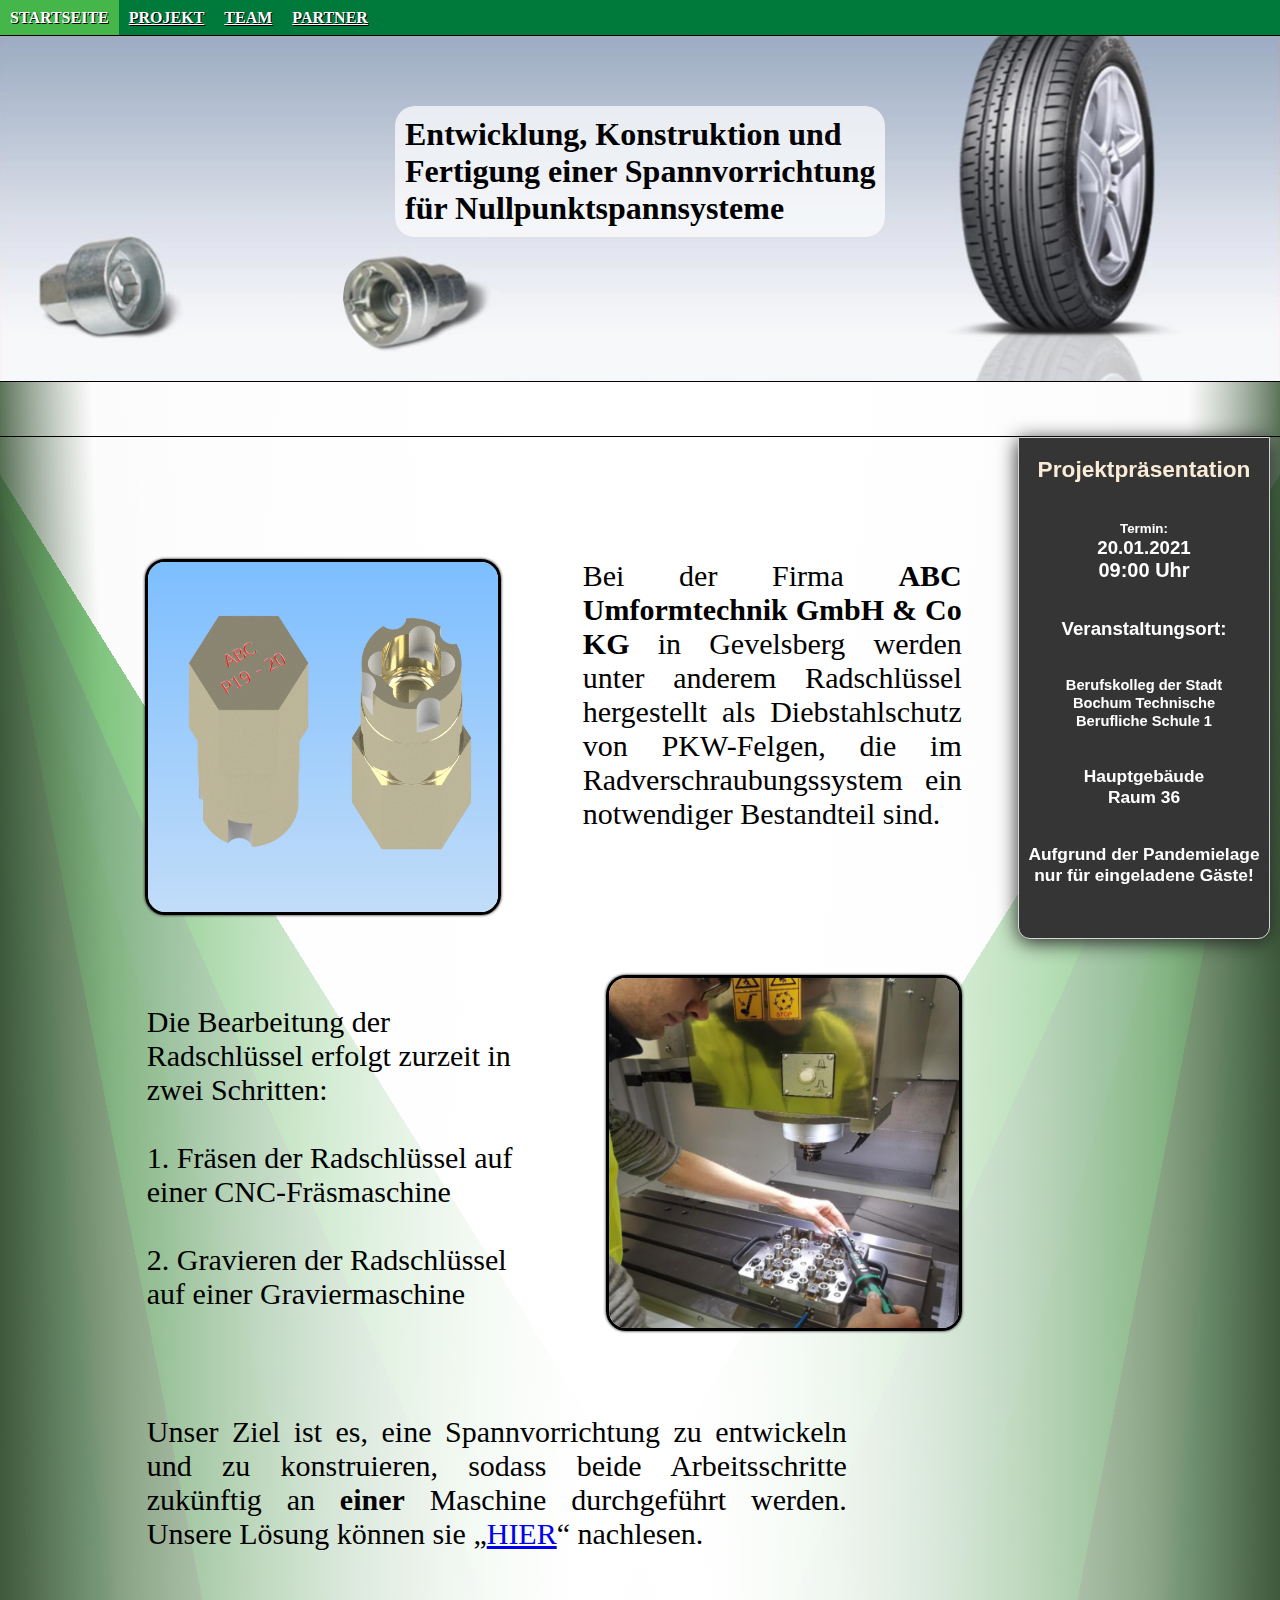
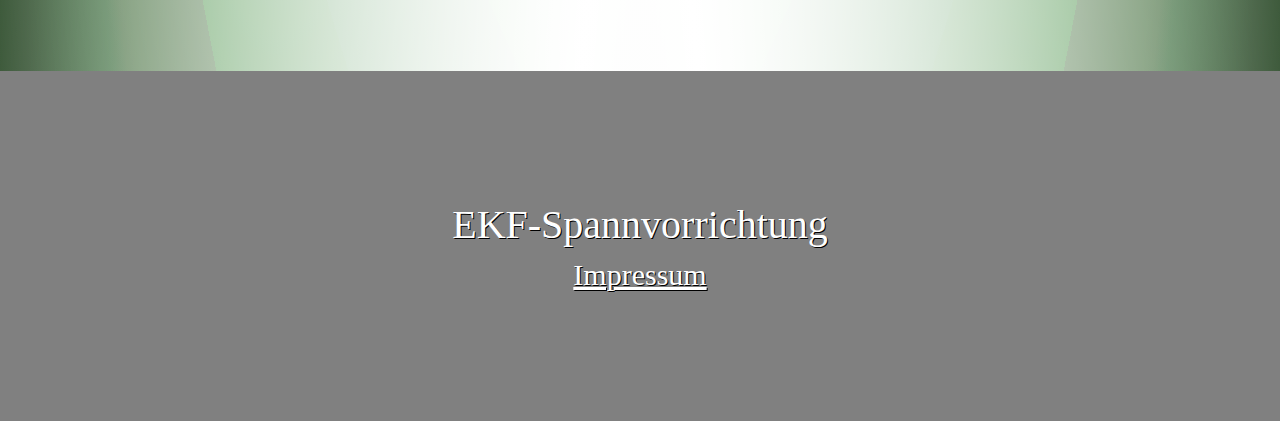
<file: Index.html>
﻿<!DOCTYPE html>
<html lang="de" dir="ltr">
  <head>
    <meta charset="utf-8">
    <link rel="shortcut icon" href="#">
    <link rel="stylesheet" type="text/css" href='Style.css'>
    <meta name="viewport" content="width=device-width, initial-scale=1.0">
    <title></title>
  </head>
  <body>
    <nav>
      <ul>
        <li class="Current">STARTSEITE</li>
        <li><a href="Projekt.html">PROJEKT</a></li>
        <li><a href="Team.html">TEAM</a></li>
        <li><a href="Partner.html">PARTNER</a></li>
      </ul>
    </nav>
    <header>
      <div class="d_HeaderBild">
        <h1>Entwicklung, Konstruktion und<wbr>
        Fertigung einer Spannvorrichtung<wbr>
        für Nullpunktspannsysteme</h1>
        <img src="Pictures/Portfolio-Radschlussel1.png" alt="Portfolio-Radschlussel">
      </div>
    </header>
    <div class="ticker">
 	  <p>
	  <br>
		<span style="font-size: 17pt; font-family: arial, sanf-serif; text-align: center; color: antiquewhite;">Projektpräsentation</span>
		<!-----------SPACE UNSICHTBAR---------------------->
	  </p>
	  <br>
	  <br>
		<span style="font-size: 10pt; font-family: arial, sanf-serif;color: white; text-align: center; font-weight: bolder;">Termin:</span>
	  <br>
		<span style="font-size: 14pt; font-family: arial, sanf-serif; color: white; text-align: center;">20.01.2021</span>
	  <br>	
		<span style="font-size: 15pt; font-family: arial, sanf-serif; color: white; text-align: center;">09:00 Uhr</span>
      	  <br>
	  <br> 
	  <br> 
		<span style="font-size: 14pt; font-family: arial; sanf-serif; float:left; padding-left: 0px; color: white; font-weight: bold; text-align: center; float: none;">Veranstaltungsort:</span>
	  <br> 
	  <br> 
	  <br>   
	  	<span style="font-size: 11pt; font-family: arial; sanf-serif; float:left; padding-left: 0px; color: white; font-weight: none ; text-align: center; float: none;">Berufskolleg der Stadt<br>Bochum 
		Technische<br>Berufliche Schule 1</span>
          <br>
          <br>
	  <br>
		<span style="font-size: 13pt; font-family: arial, sanf-serif; color: white; font-weight: bold; text-align: center;">Hauptgebäude<br>Raum 36</span>
	  <br>
	  <br>
	  <br>
		<span style="font-size: 13pt; font-family: arial, sanf-serif; color: white; font-weight: bold; text-align: center;">Aufgrund der Pandemielage nur für eingeladene Gäste!</span>
    </div>
    <main>
      <div class="Hochziehen">
        <div class="d_IndexArticle1">
          <img src="Pictures/baugruppek11675.png" alt="baugruppek11675">
          <article class="a_IndexArticle1">
            Bei der Firma <b>ABC Umformtechnik GmbH & Co KG</b> in Gevelsberg werden unter
            anderem Radschlüssel hergestellt als Diebstahlschutz von PKW-Felgen, die im Radverschraubungssystem ein
            notwendiger Bestandteil sind.
          </article>
        </div>
        <div class="d_IndexArticle2">
          <img class="BilderAnders" src="Pictures/Bearbeitung-Spinner_CNC_Maschine.png" alt="Bearbeitung-Spinner_CNC_Maschine">
          <article class="a_IndexArticle2">
            <ul style="text-align: left; margin: 30px 0px 0 0;">
              <li style="margin-bottom: 10px;">
	        Die Bearbeitung der Radschlüssel erfolgt zurzeit in zwei Schritten:
		<br>
		<br>
		1. Fräsen der Radschlüssel auf einer CNC-Fräsmaschine
		<br>
		<br>
		2. Gravieren der Radschlüssel auf einer Graviermaschine
		
            </ul><br>
          </article> <a href="#"></a>
        </div>
        <div class="d_IndexArticle1">
          <article class="a_IndexArticle3">
            Unser Ziel ist es, eine Spannvorrichtung zu entwickeln und zu konstruieren, sodass beide Arbeitsschritte zukünftig an <b>einer</b> Maschine durchgeführt werden. Unsere Lösung können sie „<a href="Projekt.html">HIER</a>“ nachlesen.
          </article>
        </div>
      </div>
    </main>
    <footer>
      <div class="">
        <p>EKF-Spannvorrichtung</p>

        <ul>
            <li> <a href="Impressum.html">Impressum</a> </li>
        </ul>
      </div>
    </footer>
  </body>
</html>
</file>
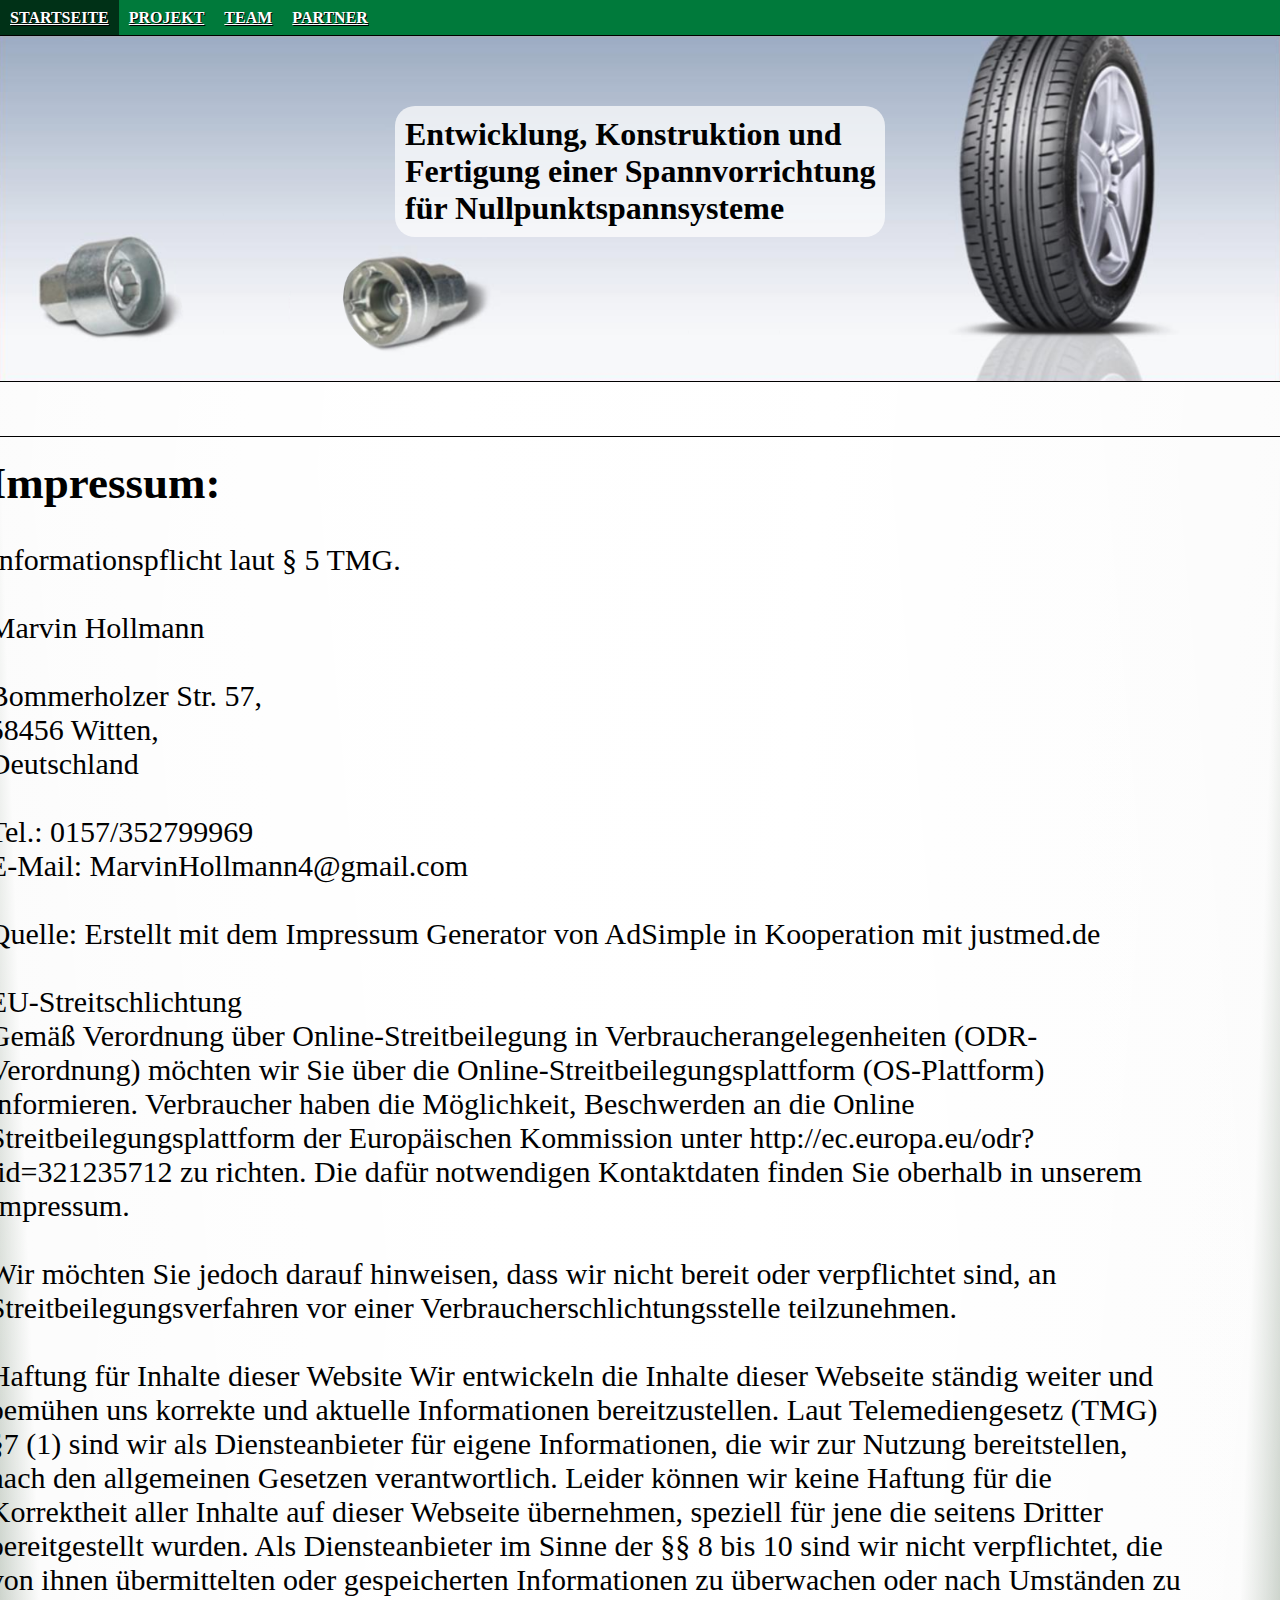
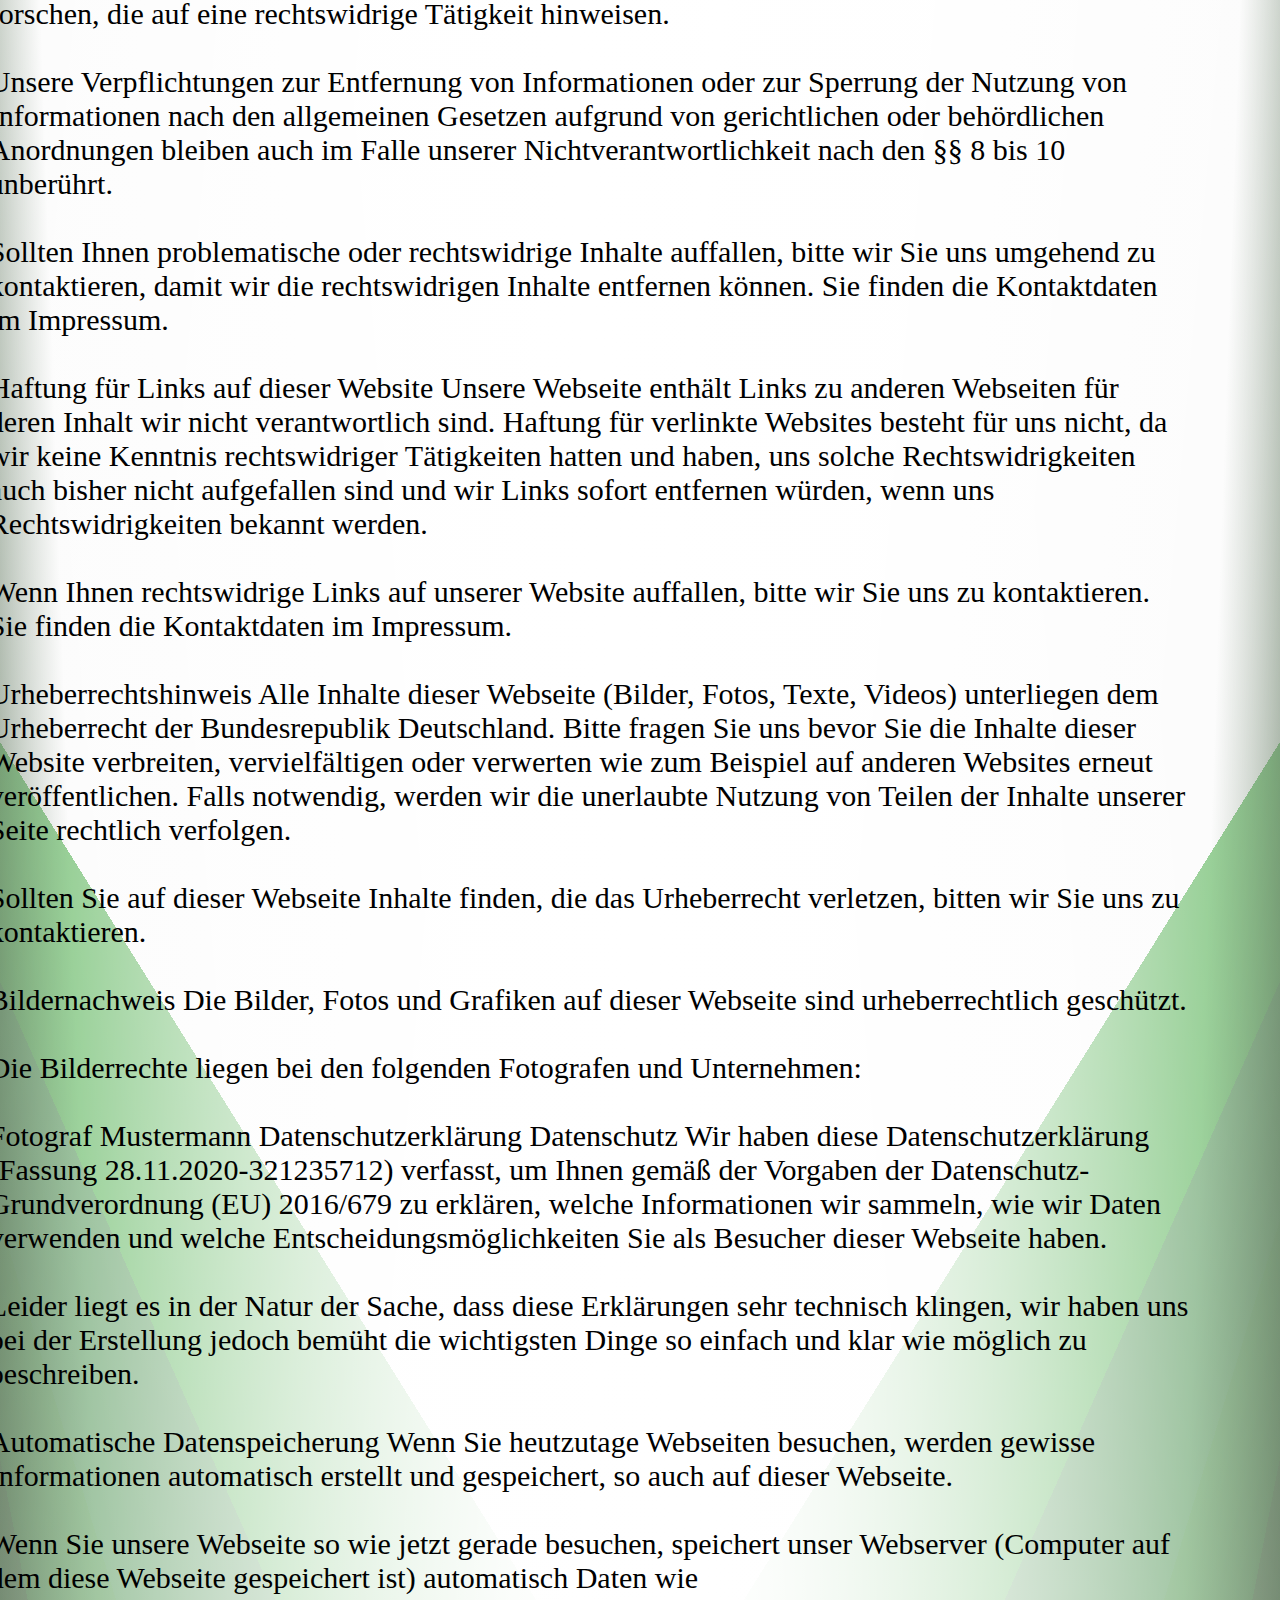
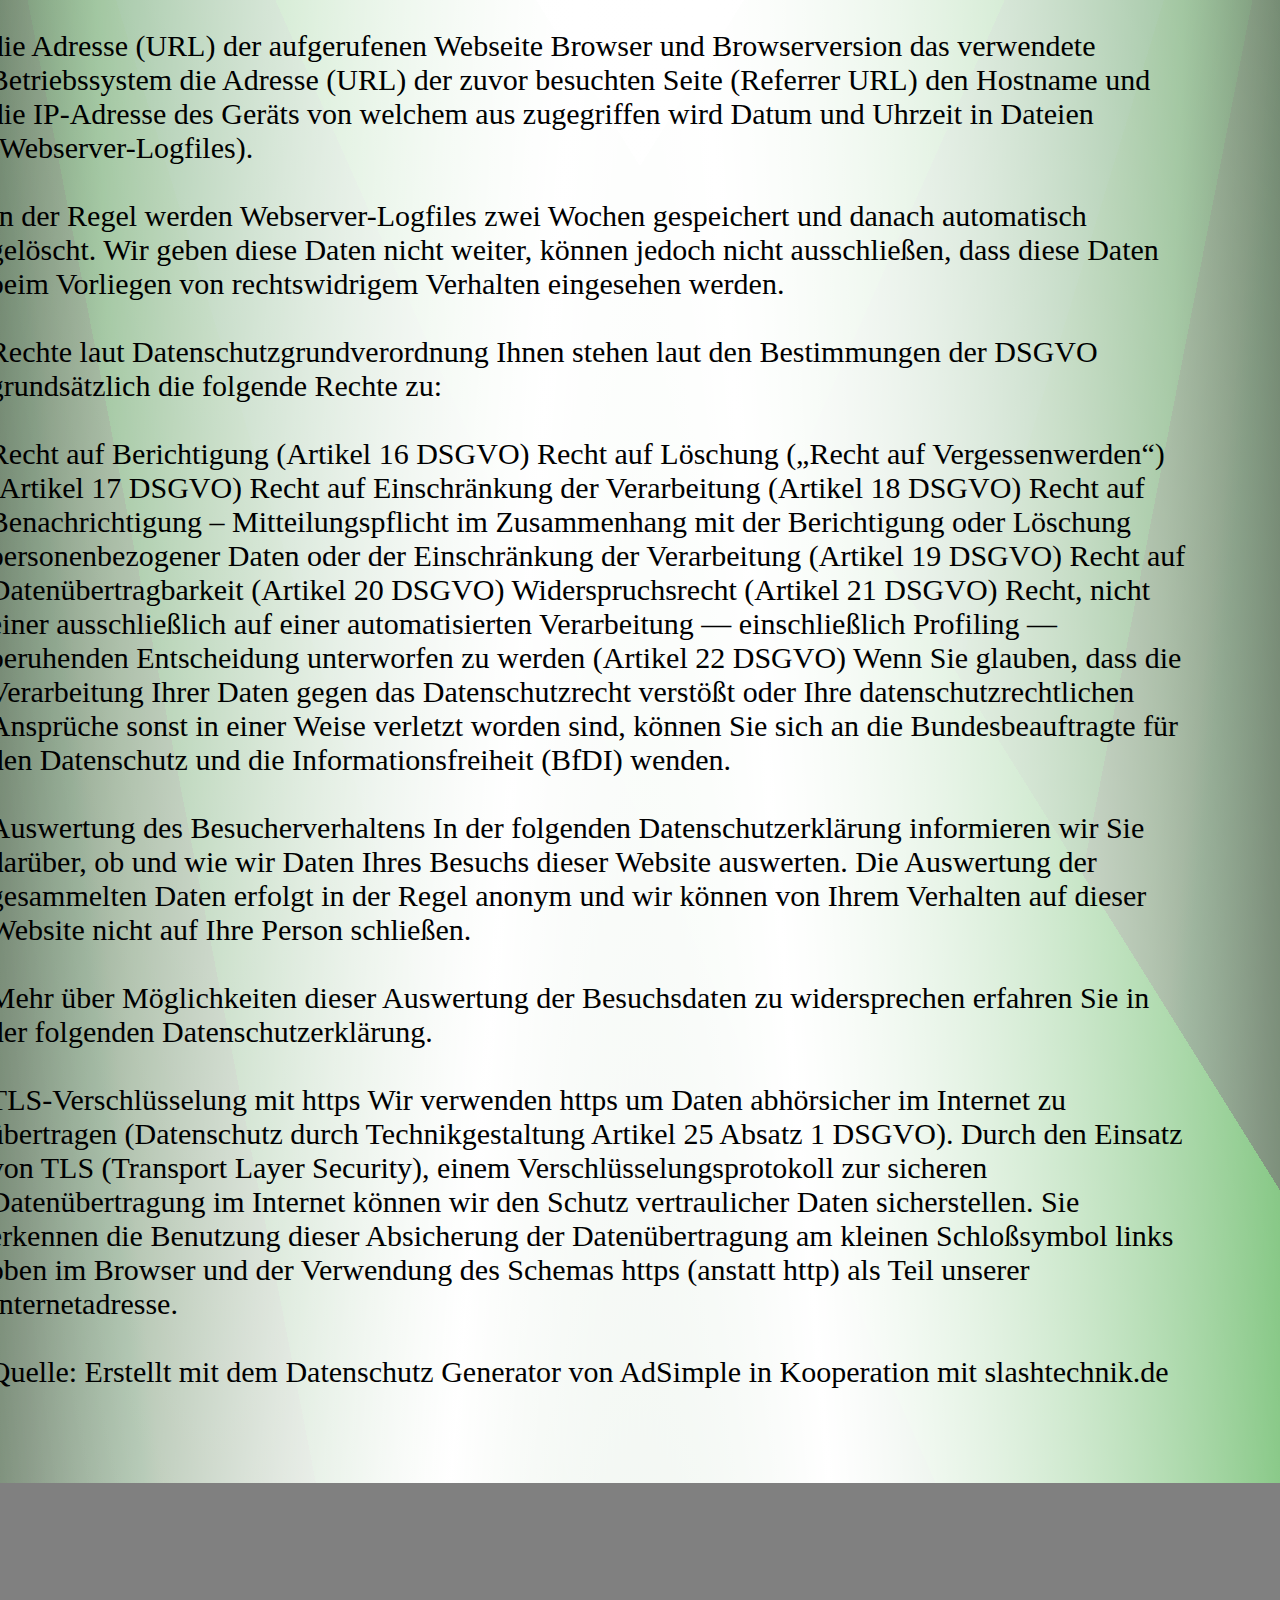
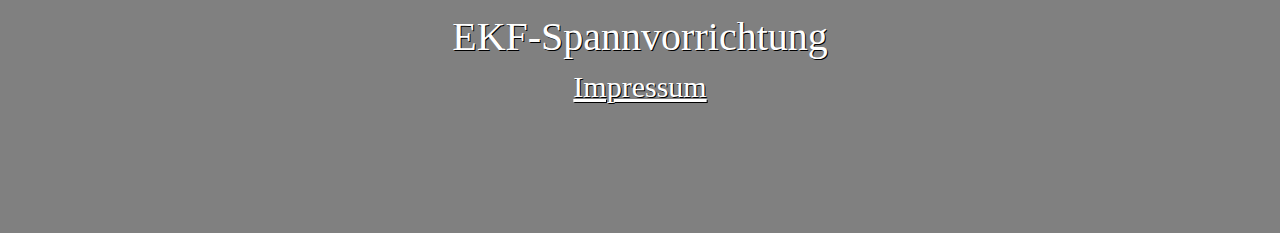
<file: Impressum.html>
﻿<!DOCTYPE html>
<html lang="de" dir="ltr">
  <head>
    <meta charset="utf-8">
    <link rel="shortcut icon" href="#">
    <link rel="stylesheet" type="text/css" href='Style.css'>
    <meta name="viewport" content="width=device-width, initial-scale=1.0">
    <title></title>
  </head>
  <body>
    <nav>
      <ul>
        <li><a href="Index.html">STARTSEITE</a></li>
        <li><a href="Projekt.html">PROJEKT</a></li>
        <li><a href="Team.html">TEAM</a></li>
        <li><a href="Partner.html">PARTNER</a></li>
      </ul>
    </nav>
    <header>
      <div class="d_HeaderBild">
        <h1>Entwicklung, Konstruktion und<wbr>
        Fertigung einer Spannvorrichtung<wbr>
        für Nullpunktspannsysteme</h1>
        <img src="Pictures/Portfolio-Radschlussel1.png" alt="Portfolio-Radschlussel">
      </div>
    </header>
    
    <main>
        <div style="width: 1200px;">
            <h2>Impressum:</h2><br />
            Informationspflicht laut § 5 TMG.<br />
            <br />
            Marvin Hollmann <br />
            <br />
            Bommerholzer Str. 57,<br />
            58456 Witten,<br />
            Deutschland<br />
            <br />
            Tel.: 0157/352799969<br />
            E-Mail: MarvinHollmann4@gmail.com<br />
            <br />
            Quelle: Erstellt mit dem Impressum Generator von AdSimple in Kooperation mit justmed.de<br />
            <br />
            EU-Streitschlichtung<br />
            Gemäß Verordnung über Online-Streitbeilegung in Verbraucherangelegenheiten (ODR-Verordnung) möchten wir Sie über die Online-Streitbeilegungsplattform (OS-Plattform) informieren.
            Verbraucher haben die Möglichkeit, Beschwerden an die Online Streitbeilegungsplattform der Europäischen Kommission unter http://ec.europa.eu/odr?tid=321235712 zu richten. Die dafür notwendigen Kontaktdaten finden Sie oberhalb in unserem Impressum.<br />
            <br />
            Wir möchten Sie jedoch darauf hinweisen, dass wir nicht bereit oder verpflichtet sind, an Streitbeilegungsverfahren vor einer Verbraucherschlichtungsstelle teilzunehmen.
            <br /><br />
            Haftung für Inhalte dieser Website
            Wir entwickeln die Inhalte dieser Webseite ständig weiter und bemühen uns korrekte und aktuelle Informationen bereitzustellen. Laut Telemediengesetz (TMG) §7 (1) sind wir als Diensteanbieter für eigene Informationen, die wir zur Nutzung bereitstellen, nach den allgemeinen Gesetzen verantwortlich. Leider können wir keine Haftung für die Korrektheit aller Inhalte auf dieser Webseite übernehmen, speziell für jene die seitens Dritter bereitgestellt wurden. Als Diensteanbieter im Sinne der §§ 8 bis 10 sind wir nicht verpflichtet, die von ihnen übermittelten oder gespeicherten Informationen zu überwachen oder nach Umständen zu forschen, die auf eine rechtswidrige Tätigkeit hinweisen.
            <br /><br />
            Unsere Verpflichtungen zur Entfernung von Informationen oder zur Sperrung der Nutzung von Informationen nach den allgemeinen Gesetzen aufgrund von gerichtlichen oder behördlichen Anordnungen bleiben auch im Falle unserer Nichtverantwortlichkeit nach den §§ 8 bis 10 unberührt.
            <br /><br />
            Sollten Ihnen problematische oder rechtswidrige Inhalte auffallen, bitte wir Sie uns umgehend zu kontaktieren, damit wir die rechtswidrigen Inhalte entfernen können. Sie finden die Kontaktdaten im Impressum.
            <br /><br />
            Haftung für Links auf dieser Website
            Unsere Webseite enthält Links zu anderen Webseiten für deren Inhalt wir nicht verantwortlich sind. Haftung für verlinkte Websites besteht für uns nicht, da wir keine Kenntnis rechtswidriger Tätigkeiten hatten und haben, uns solche Rechtswidrigkeiten auch bisher nicht aufgefallen sind und wir Links sofort entfernen würden, wenn uns Rechtswidrigkeiten bekannt werden.
            <br /><br />
            Wenn Ihnen rechtswidrige Links auf unserer Website auffallen, bitte wir Sie uns zu kontaktieren. Sie finden die Kontaktdaten im Impressum.
            <br /><br />
            Urheberrechtshinweis
            Alle Inhalte dieser Webseite (Bilder, Fotos, Texte, Videos) unterliegen dem Urheberrecht der Bundesrepublik Deutschland. Bitte fragen Sie uns bevor Sie die Inhalte dieser Website verbreiten, vervielfältigen oder verwerten wie zum Beispiel auf anderen Websites erneut veröffentlichen. Falls notwendig, werden wir die unerlaubte Nutzung von Teilen der Inhalte unserer Seite rechtlich verfolgen.
            <br /><br />
            Sollten Sie auf dieser Webseite Inhalte finden, die das Urheberrecht verletzen, bitten wir Sie uns zu kontaktieren.
            <br /><br />
            Bildernachweis
            Die Bilder, Fotos und Grafiken auf dieser Webseite sind urheberrechtlich geschützt.
            <br /><br />
            Die Bilderrechte liegen bei den folgenden Fotografen und Unternehmen:
            <br /><br />
            Fotograf Mustermann
            Datenschutzerklärung
            Datenschutz
            Wir haben diese Datenschutzerklärung (Fassung 28.11.2020-321235712) verfasst, um Ihnen gemäß der Vorgaben der Datenschutz-Grundverordnung (EU) 2016/679 zu erklären, welche Informationen wir sammeln, wie wir Daten verwenden und welche Entscheidungsmöglichkeiten Sie als Besucher dieser Webseite haben.
            <br /><br />
            Leider liegt es in der Natur der Sache, dass diese Erklärungen sehr technisch klingen, wir haben uns bei der Erstellung jedoch bemüht die wichtigsten Dinge so einfach und klar wie möglich zu beschreiben.
            <br /><br />
            Automatische Datenspeicherung
            Wenn Sie heutzutage Webseiten besuchen, werden gewisse Informationen automatisch erstellt und gespeichert, so auch auf dieser Webseite.
            <br /><br />
            Wenn Sie unsere Webseite so wie jetzt gerade besuchen, speichert unser Webserver (Computer auf dem diese Webseite gespeichert ist) automatisch Daten wie
            <br /><br />
            die Adresse (URL) der aufgerufenen Webseite
            Browser und Browserversion
            das verwendete Betriebssystem
            die Adresse (URL) der zuvor besuchten Seite (Referrer URL)
            den Hostname und die IP-Adresse des Geräts von welchem aus zugegriffen wird
            Datum und Uhrzeit
            in Dateien (Webserver-Logfiles).
            <br /><br />
            In der Regel werden Webserver-Logfiles zwei Wochen gespeichert und danach automatisch gelöscht. Wir geben diese Daten nicht weiter, können jedoch nicht ausschließen, dass diese Daten beim Vorliegen von rechtswidrigem Verhalten eingesehen werden.
            <br /><br />
            Rechte laut Datenschutzgrundverordnung
            Ihnen stehen laut den Bestimmungen der DSGVO grundsätzlich die folgende Rechte zu:
            <br /><br />
            Recht auf Berichtigung (Artikel 16 DSGVO)
            Recht auf Löschung („Recht auf Vergessenwerden“) (Artikel 17 DSGVO)
            Recht auf Einschränkung der Verarbeitung (Artikel 18 DSGVO)
            Recht auf Benachrichtigung – Mitteilungspflicht im Zusammenhang mit der Berichtigung oder Löschung personenbezogener Daten oder der Einschränkung der Verarbeitung (Artikel 19 DSGVO)
            Recht auf Datenübertragbarkeit (Artikel 20 DSGVO)
            Widerspruchsrecht (Artikel 21 DSGVO)
            Recht, nicht einer ausschließlich auf einer automatisierten Verarbeitung — einschließlich Profiling — beruhenden Entscheidung unterworfen zu werden (Artikel 22 DSGVO)
            Wenn Sie glauben, dass die Verarbeitung Ihrer Daten gegen das Datenschutzrecht verstößt oder Ihre datenschutzrechtlichen Ansprüche sonst in einer Weise verletzt worden sind, können Sie sich an die Bundesbeauftragte für den Datenschutz und die Informationsfreiheit (BfDI) wenden.
            <br /><br />
            Auswertung des Besucherverhaltens
            In der folgenden Datenschutzerklärung informieren wir Sie darüber, ob und wie wir Daten Ihres Besuchs dieser Website auswerten. Die Auswertung der gesammelten Daten erfolgt in der Regel anonym und wir können von Ihrem Verhalten auf dieser Website nicht auf Ihre Person schließen.
            <br /><br />
            Mehr über Möglichkeiten dieser Auswertung der Besuchsdaten zu widersprechen erfahren Sie in der folgenden Datenschutzerklärung.
            <br /><br />
            TLS-Verschlüsselung mit https
            Wir verwenden https um Daten abhörsicher im Internet zu übertragen (Datenschutz durch Technikgestaltung Artikel 25 Absatz 1 DSGVO). Durch den Einsatz von TLS (Transport Layer Security), einem Verschlüsselungsprotokoll zur sicheren Datenübertragung im Internet können wir den Schutz vertraulicher Daten sicherstellen. Sie erkennen die Benutzung dieser Absicherung der Datenübertragung am kleinen Schloßsymbol links oben im Browser und der Verwendung des Schemas https (anstatt http) als Teil unserer Internetadresse.
            <br /><br />
            Quelle: Erstellt mit dem Datenschutz Generator von AdSimple in Kooperation mit slashtechnik.de
            <br /><br />
        </div>
        
    </main>
    <footer>
      <div class="">
        <p>EKF-Spannvorrichtung</p>

        <ul>
            <li> <a href="Impressum.html">Impressum</a> </li>
        </ul>
      </div>
    </footer>
  </body>
</html>
</file>
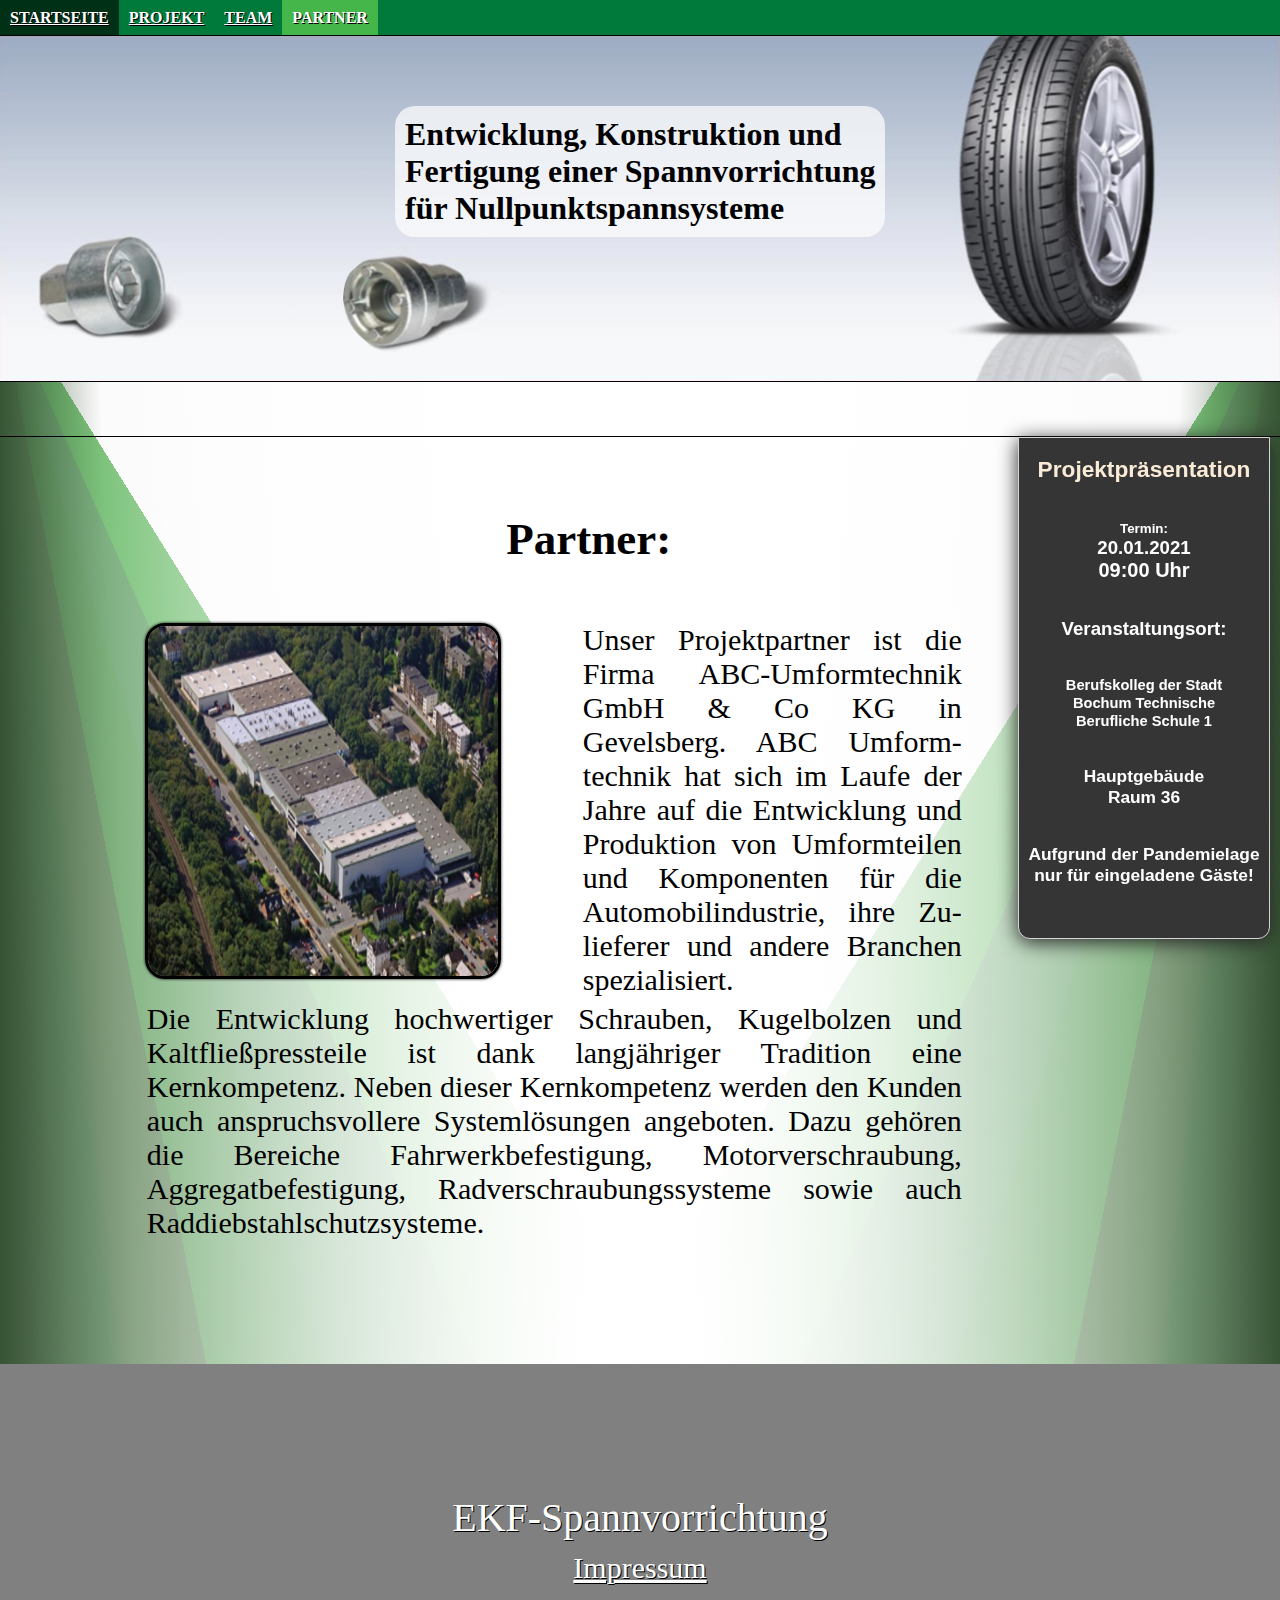
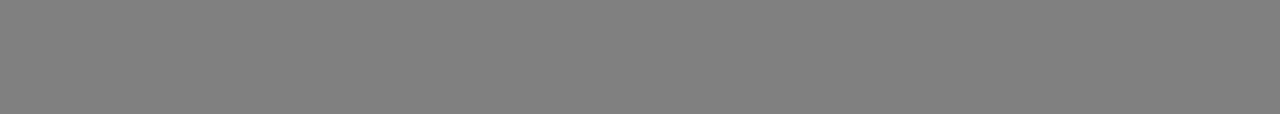
<file: Partner.html>
﻿<!DOCTYPE html>
<html lang="de" dir="ltr">
  <head>
    <meta charset="utf-8">
    <link rel="shortcut icon" href="#">
    <link rel="stylesheet" type="text/css" href='Style.css'>
    <meta name="viewport" content="width=device-width, initial-scale=1.0">
    <title></title>
  </head>
  <body>
    <nav>
      <ul>
        <li><a href="Index.html">STARTSEITE</a></li>
        <li><a href="Projekt.html">PROJEKT</a></li>
        <li><a href="Team.html">TEAM</a></li>
        <li class="Current">PARTNER</li>
      </ul>
    </nav>
    <header>
      <div class="d_HeaderBild">
        <h1>Entwicklung, Konstruktion und<wbr>
        Fertigung einer Spannvorrichtung<wbr>
        für Nullpunktspannsysteme</h1>
        <img src="Pictures/Portfolio-Radschlussel1.png" alt="Portfolio-Radschlussel">
      </div>
    </header>
    <div class="ticker">
 	  <p>
	  <br>
		<span style="font-size: 17pt; font-family: arial, sanf-serif; text-align: center; color: antiquewhite;">Projektpräsentation</span>
		<!-----------SPACE UNSICHTBAR---------------------->
	  </p>
	  <br>
	  <br>
		<span style="font-size: 10pt; font-family: arial, sanf-serif;color: white; text-align: center; font-weight: bolder;">Termin:</span>
	  <br>
		<span style="font-size: 14pt; font-family: arial, sanf-serif; color: white; text-align: center;">20.01.2021</span>
	  <br>	
		<span style="font-size: 15pt; font-family: arial, sanf-serif; color: white; text-align: center;">09:00 Uhr</span>
      	  <br>
	  <br> 
	  <br> 
		<span style="font-size: 14pt; font-family: arial; sanf-serif; float:left; padding-left: 0px; color: white; font-weight: bold; text-align: center; float: none;">Veranstaltungsort:</span>
	  <br> 
	  <br> 
	  <br>   
	  	<span style="font-size: 11pt; font-family: arial; sanf-serif; float:left; padding-left: 0px; color: white; font-weight: none ; text-align: center; float: none;">Berufskolleg der Stadt<br>Bochum 
		Technische<br>Berufliche Schule 1</span>
          <br>
          <br>
	  <br>
		<span style="font-size: 13pt; font-family: arial, sanf-serif; color: white; font-weight: bold; text-align: center;">Hauptgebäude<br>Raum 36</span>
	  <br>
	  <br>
	  <br>
		<span style="font-size: 13pt; font-family: arial, sanf-serif; color: white; font-weight: bold; text-align: center;">Aufgrund der Pandemielage nur für eingeladene Gäste!</span>
    </div>
    <main>
      <div>
        <h2 class="Texthochziehen">Partner:</h2>
      </div>
      <div class="Hochziehen">
        <div class="d_IndexArticle1">
          <img src="Pictures/ABC.png" alt="ABC">
          <article class="a_IndexArticle1">
            Unser Projektpartner ist die Firma ABC-Umformtechnik GmbH & Co KG in
            Gevelsberg. ABC Umform-technik hat sich im Laufe der Jahre auf die
            Entwicklung und Produktion von Umformteilen und Komponenten für die
            Automobilindustrie, ihre Zu-lieferer und andere Branchen spezialisiert.
          </article>
        </div>
        <div>
          <article style="width:815px; margin-top: -55px">
    Die Entwicklung hochwertiger Schrauben, Kugelbolzen und Kaltfließpressteile
    ist dank langjähriger Tradition eine Kernkompetenz. Neben dieser
    Kernkompetenz werden den Kunden auch anspruchsvollere
    Systemlösungen angeboten. Dazu gehören die Bereiche
    Fahrwerkbefestigung, Motorverschraubung, Aggregatbefestigung,
    Radverschraubungssysteme sowie auch Raddiebstahlschutzsysteme.
          </article>
        </div>
      </div>
    </main>
    <footer>
      <div class="">
        <p>EKF-Spannvorrichtung</p>

        <ul>
            <li> <a href="Impressum.html">Impressum</a> </li>
        </ul>
      </div>
    </footer>
  </body>
</html>
</file>
<file: Style.css>
﻿/*---------------/ Variables /---------------*/
:root {
  --bodyBackground-color: rgb(249, 249, 249); /* var(--bodyBackground-color) */
  --nav-color: #007a3b;                       /* var(--nav-color) */
  --navPage-color: #1bd622;                   /* var(--navPage-color) */
}

/*---------------/ Allgemein /---------------*/
* {
  padding: 0;
  margin: 0;
  list-style: none;
}

body {
  width: 100%;
  height: 100%;
  overflow-x: hidden;
  background-color: var(--bodyBackground-color);
  background-image: linear-gradient(85deg, rgba(255, 255, 255, 0), white 50%, rgba(255, 255, 255, 0) 100%),
                    linear-gradient(95deg, rgba(255, 255, 255, 0), white 50%, rgba(255, 255, 255, 0) 100%),
                    linear-gradient(88deg, rgba(4, 41, 1, 1) 3%, rgba(255, 255, 255, 0) 11%),
                    linear-gradient(84deg, rgba(4, 75, 7, 1) 10%, rgba(255, 255, 255, 0) 11%),
                    linear-gradient(79deg, rgba(21, 74, 12, 1) 17%, rgba(255, 255, 255, 0) 11%),
                    linear-gradient(73deg, rgba(19, 112, 17, 1) 24%, rgba(255, 255, 255, 0) 11%),
                    linear-gradient(66deg, rgba(23, 113, 29, 1) 31%, rgba(255, 255, 255, 0) 11%),
                    linear-gradient(58deg, rgba(24, 149, 22, 1) 38%, rgba(255, 255, 255, 0) 11%),
                    linear-gradient(272deg, rgba(4, 41, 1, 1) 3%, rgba(255, 255, 255, 0) 11%),
                    linear-gradient(276deg, rgba(4, 75, 7, 1) 10%, rgba(255, 255, 255, 0) 11%),
                    linear-gradient(281deg, rgba(21, 74, 12, 1) 17%, rgba(255, 255, 255, 0) 11%),
                    linear-gradient(287deg, rgba(19, 112, 17, 1) 24%, rgba(255, 255, 255, 0) 11%),
                    linear-gradient(294deg, rgba(23, 113, 29, 1) 31%, rgba(255, 255, 255, 0) 11%),
                    linear-gradient(302deg, rgba(24, 149, 22, 1) 38%, rgba(255, 255, 255, 0) 11%);


}

/*---------------/ Navigation /---------------*/
@media {
  nav {
    width: 100%;
    height: 35px;
    display: block;
    position: sticky;
    top: 0;
    background-color: var(--nav-color);
    border-bottom: 1px solid black;
    z-index: 5;
  }
  nav ul {
    height: 100%;
    display: flex;
    justify-content: flex-start;
    text-shadow: 1px 1px black;
    font-weight: bold;
  }
  nav ul li a, nav ul .Current {
    height: 100%;
    color: white;
    display: flex;
    align-items: center;
    padding: 0 10px;
  }
  nav ul .Current
  {
    background-color: #45B649;
  }
}

/*---------------/ Header /---------------*/
@media {
  header {
    width: 100%;
    height: 400px;
    border-bottom: 1px solid black;
  }
  header h1 {
    white-space: nowrap;
    background-color: rgba(255, 255, 255, 0.7);
    padding: 10px;
    color: black;
    display: block;
    width: 470px;
    position: absolute;
    border-radius: 20px;
    top: calc(11vw/2);
    left: 50%;
    transform: translate(-50%, 0);
  }
  header div {
    display: block;
    position: relative;
  }
  header div img {
    z-index: -5;
    position: absolute;
    top: 0;
    left: 50%;
    max-height: 400px;
    min-height: 150px;
    width: 100%;
    transform: translate(-50%, 0);
    border-bottom: 1px solid black;
  }
}

/*---------------/ Ticker /---------------*/
@media {
  .ticker {
    border-width: 1px;
    border-style: solid;
    border-color: #D6D6D6;
    text-align: center;
    position: -webkit-sticky;
    position: sticky;
    margin-right: 10px;
    top: 37px;
    right: 10px;
    color: color;
    width: 250px;
    height: 500px;
    background-color: #353535;
    float: right;
    box-shadow: 0 3px 20px #222222;
    border-bottom-left-radius: 12px;
    border-bottom-right-radius: 12px;
    display: block;
    z-index: 5
  }

  .ticker span {
    font-size: 13pt;
    font-family: arial;
    sanf-serif;
    float:left;
    padding-left: 0px;
    font-weight: bold;
    text-align: center;
    float: none;
  }
}

/*---------------/ Main /---------------*/
@media {
  main {
    min-height: 45vh;
    width: 100%;
    font-size: 30px;
    /*background-color: var(--bodyBackground-color);*/
    display: flex;
    justify-content: center;
    align-items: center;
    flex-direction: column;
    padding-top: 20px;
  }
  main div.d_IndexArticle1, main div.d_IndexArticle0, main div.d_Team {
    margin-top: -500;
  }
  main div {
    margin-bottom: 60px;
    margin-right: 8%;
  }
  main div.d_Team img {
    width: 330px;
    height: 440px;
  }
  main img {
    width: 350px;
    height: 350px;
  }
  main article {
    padding-left: 2px;
    text-align: justify;
    width: 450px;
  }
  main article ul {
    text-align: left;
  }
  main div img {
    box-shadow: 0px 0px 3px black;
    border: 3px solid black ;
    border-radius: 20px;
  }
  .Hochziehen {
    margin-top: -400px;
  }
  .Texthochziehen {
    margin-top: -450px;
  }
}

/*---------------/ Footer /---------------*/
@media {
    footer {
        height: 350px;
        background-color: gray;
        color: white;
        text-shadow: 1px 1px black;
        display: flex;
        align-items: center;
        justify-content: center;
    }

        footer p, footer ul {
            text-align: center;
            margin: 10px 0;
        }

        footer p {
            font-size: 2.5rem;
        }

    footer ul li a {
        color: white;
        font-size:30px;
  }
}

/* Alles drüber für Bildschirme unter 950px, ab hier über 950px. */
@media only screen and (max-width: 1170px) {
  .ticker {
    display: none;
  }
}

@media only screen and (min-width: 1170px) {
  nav ul li a:hover {
    background-color: rgba(0, 0, 0, 0.6);
  }
  main div.d_IndexArticle1 {
    display: flex;
  }
  main div article.a_IndexArticle1 {
    margin-left: 80px;
  }
  main div.d_IndexArticle2 {
    display: flex;
    flex-direction: row-reverse;
  }
  main div article.a_IndexArticle2 {
    margin-right: 80px;
  }
  main div article.a_IndexArticle3 {
    width: calc(350px * 2);
  }
  main div.d_Team {
    display: flex;
  }
  main div.d_Team div.d_Person {
    margin: 0 10px;
  }
}

@media only screen and (max-width: 600px) {
  header{
    max-height: 150px;
  }
}
</file>
